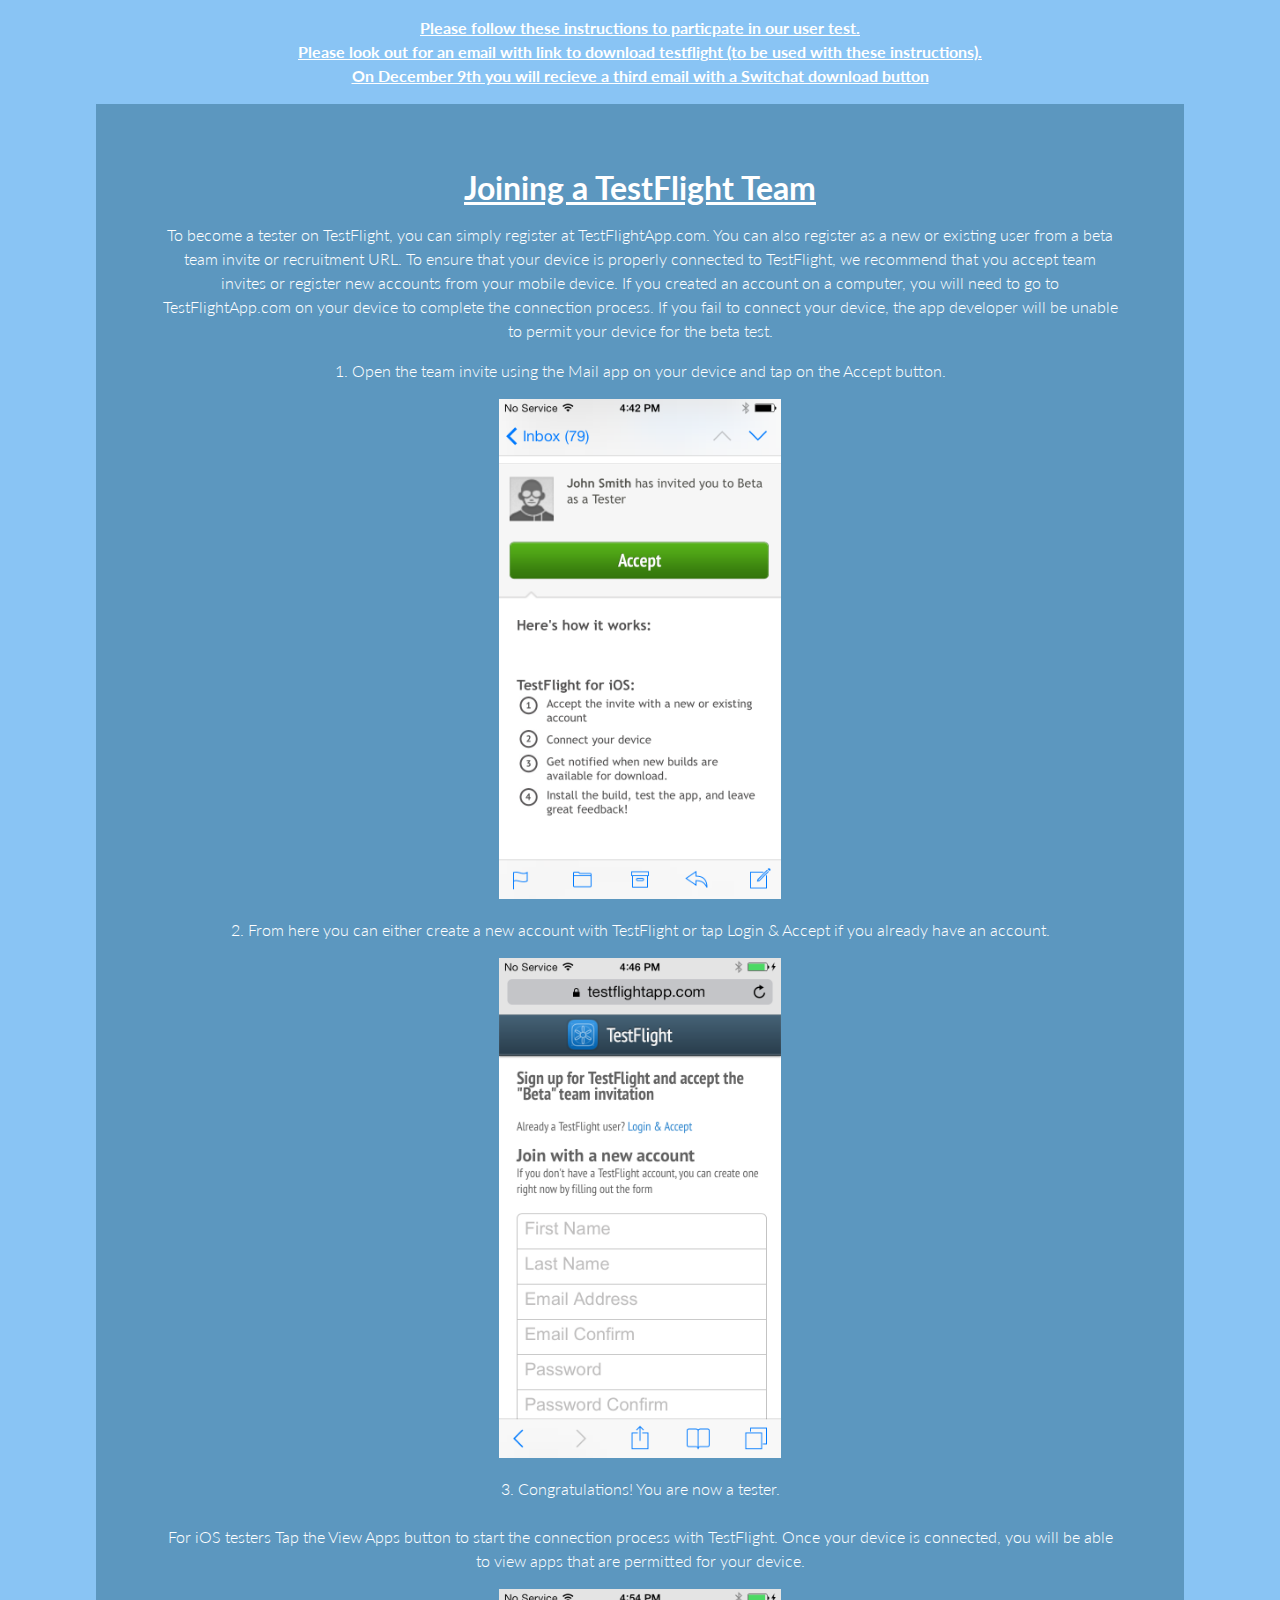
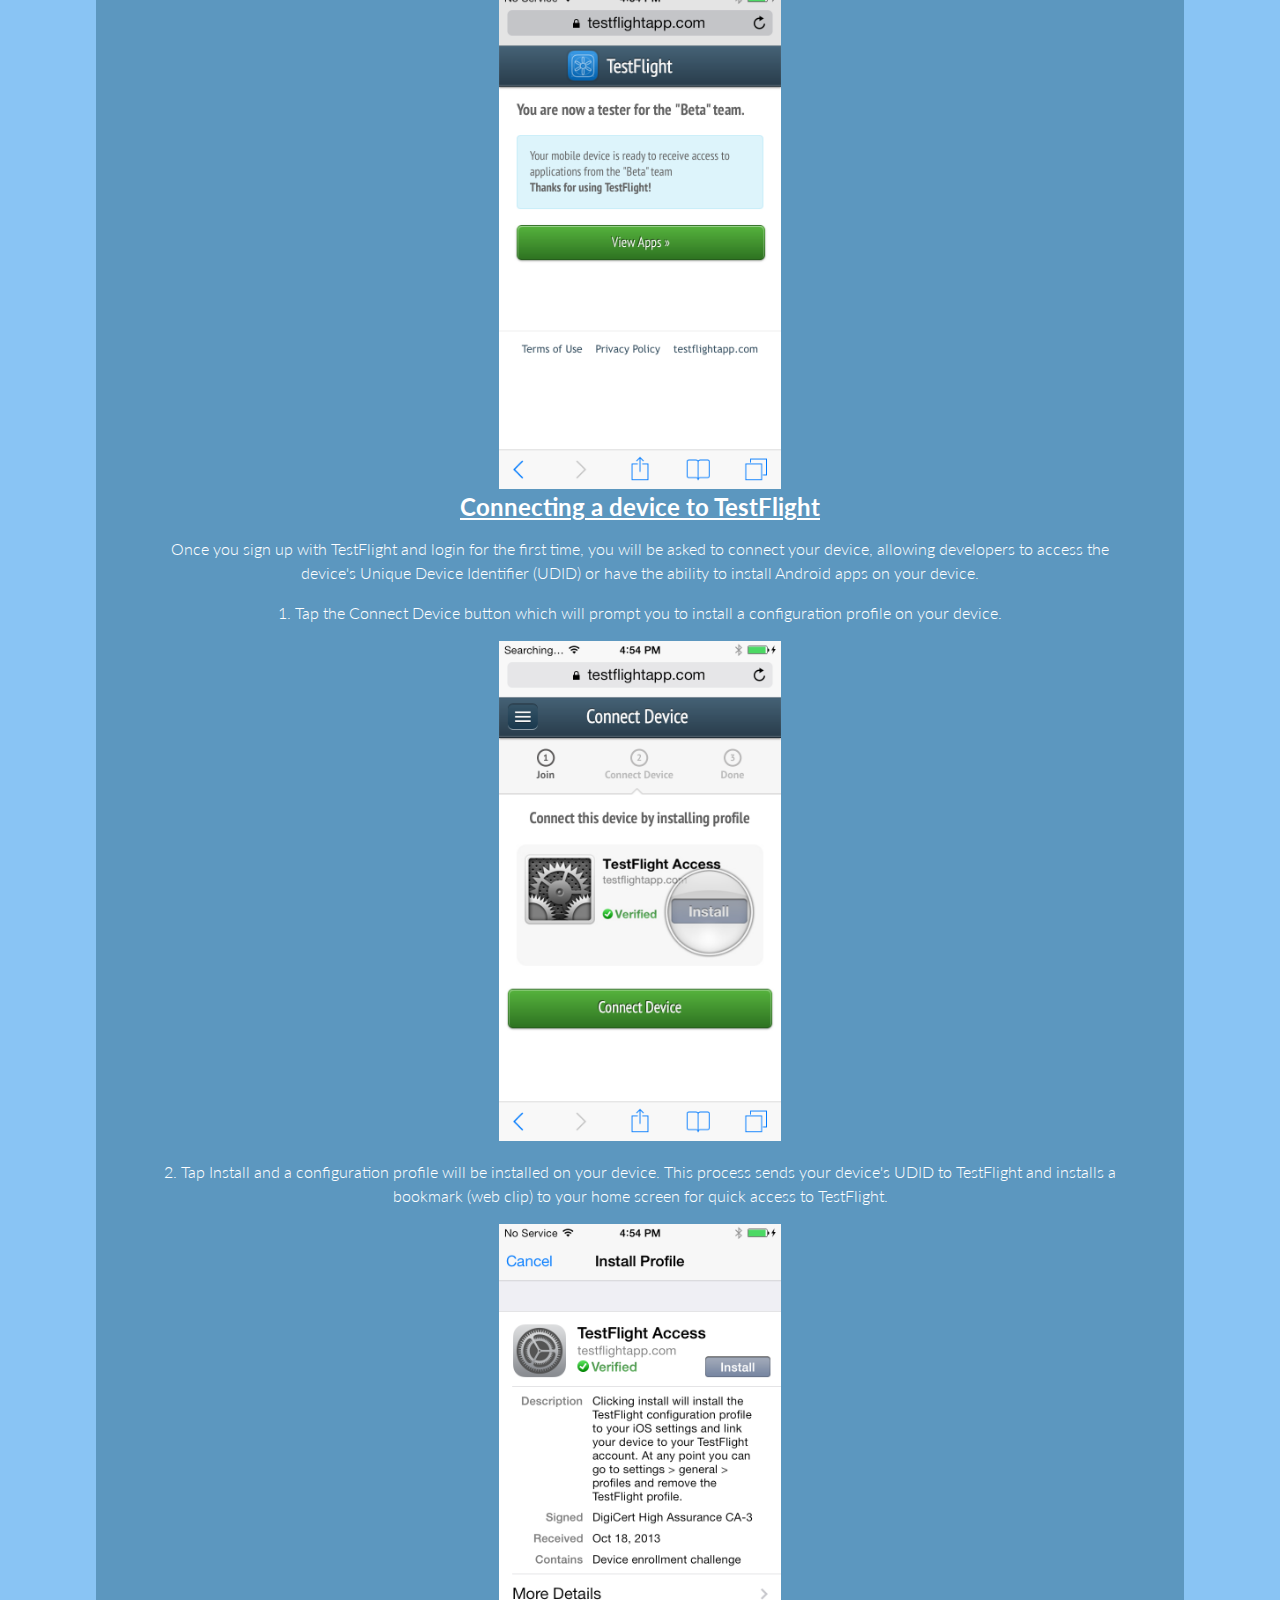
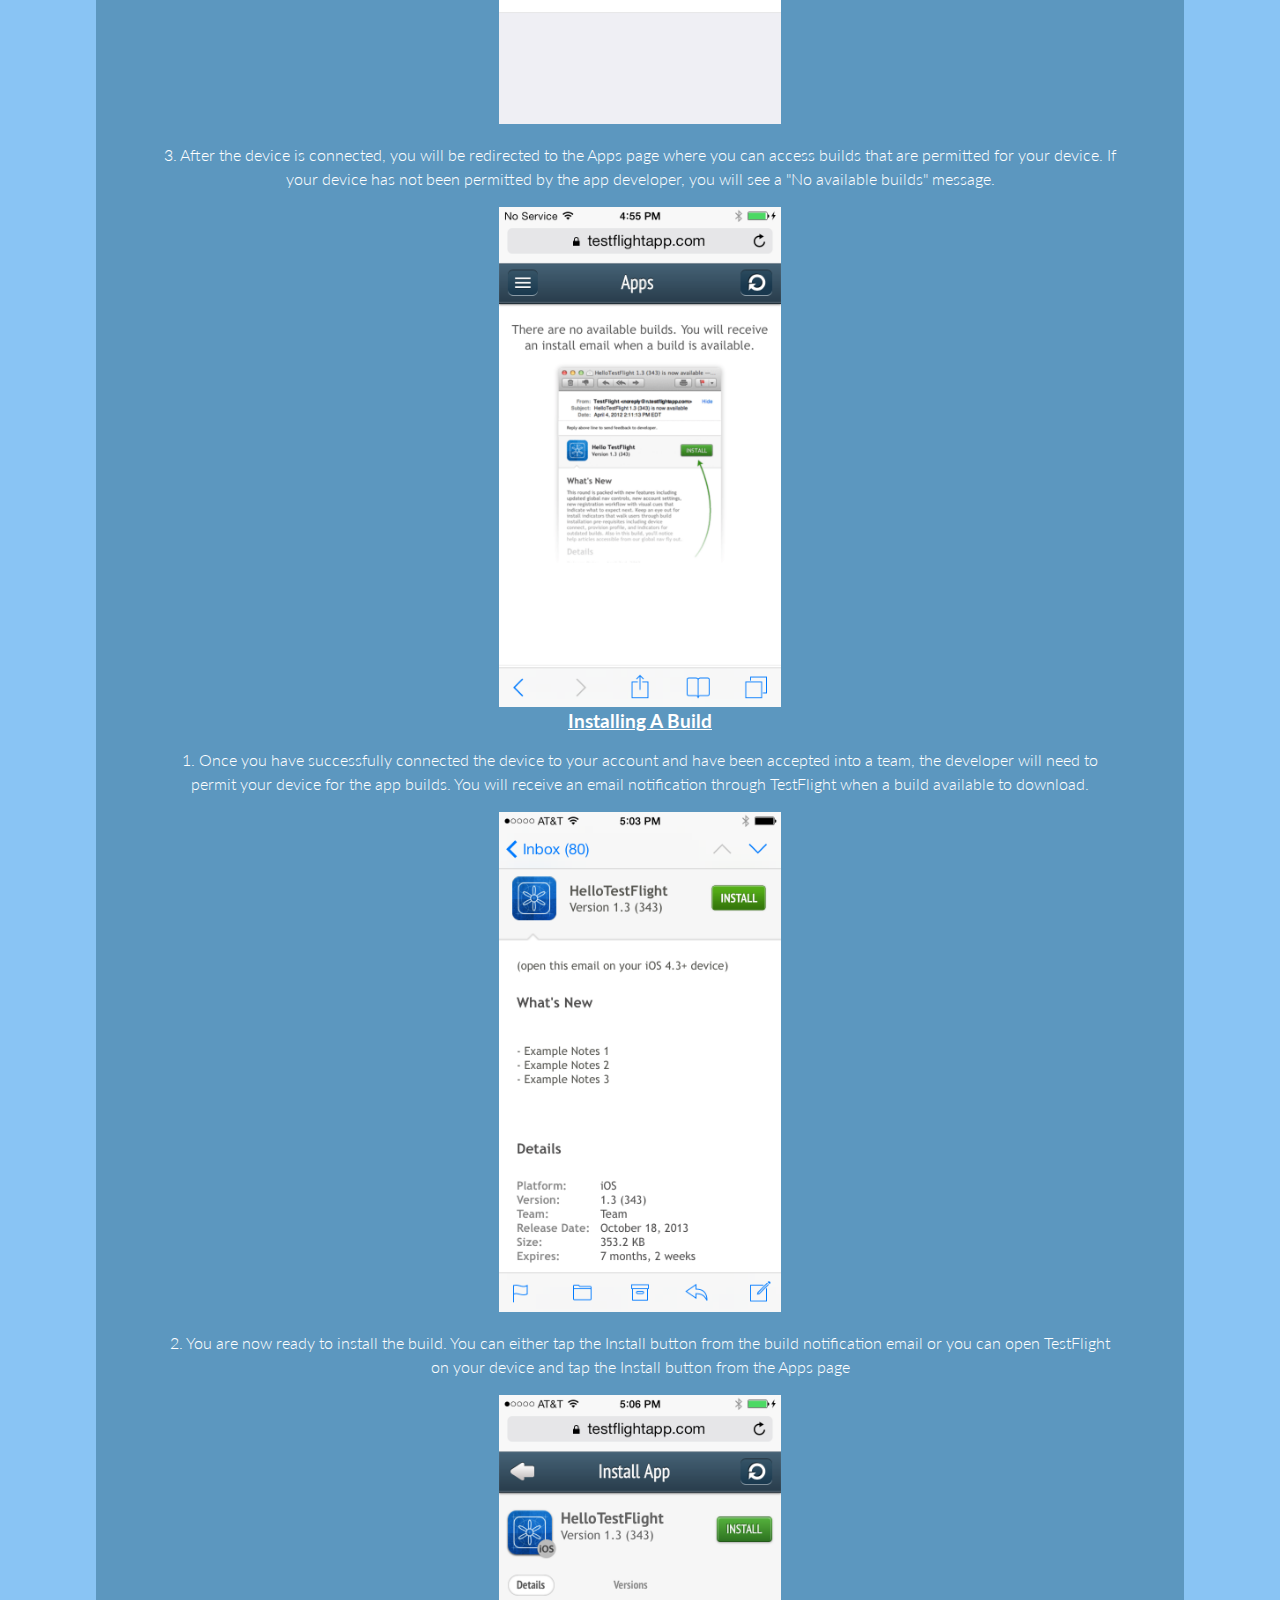
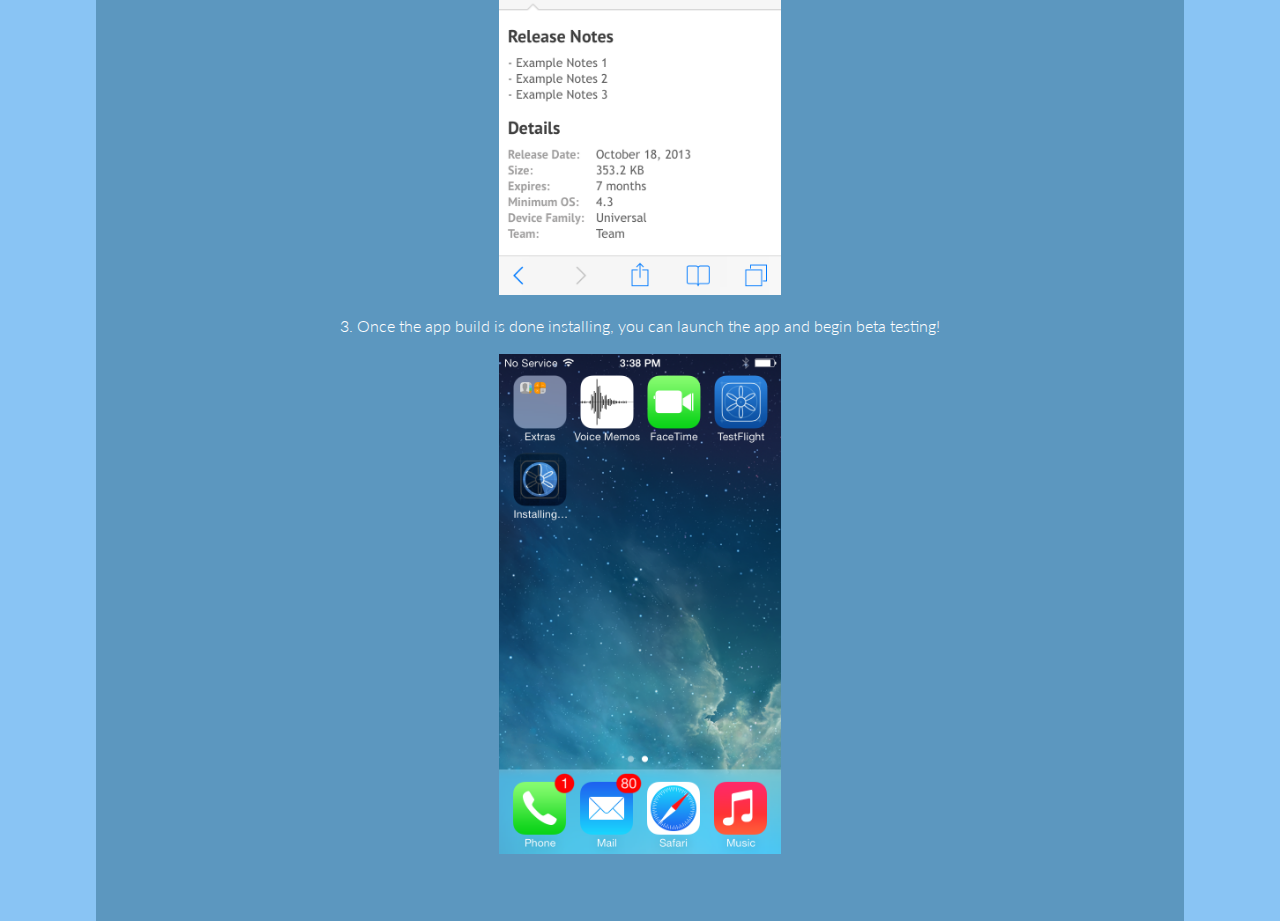
<file: ios.html>
<!DOCTYPE html>
<html>
<head>
  <title>iOS Instructions</title>
  <link rel="stylesheet" type="text/css" href="ios.css">
</head>
<body>

  <p style="font-weight:bold; text-decoration:underline">Please follow these instructions to particpate in our user test.
  <br>
  Please look out for an email with link to download testflight (to be used with these instructions).
  <br>
  On December 9th you will recieve a third email with a Switchat download button
   </p>

  <div class="section">
    <h1>Joining a TestFlight Team</h1>


    <p>To become a tester on TestFlight, you can simply register at TestFlightApp.com. You can also register as a new or existing user from a beta team invite or recruitment URL. To ensure that your device is properly connected to TestFlight, we recommend that you accept team invites or register new accounts from your mobile device. If you created an account on a computer, you will need to go to TestFlightApp.com on your device to complete the connection process. If you fail to connect your device, the app developer will be unable to permit your device for the beta test.</p>



    <p>1. Open the team invite using the Mail app on your device and tap on the Accept button.</p>
    <img src="images/Joining/Accept.PNG">

    <p>2. From here you can either create a new account with TestFlight or tap Login & Accept if you already have an account. </p>
    <img src="images/Joining/CreateAccount.PNG">

    <p>3. Congratulations! You are now a tester. 
    <br>
    <br>
    For iOS testers Tap the View Apps button to start the connection process with TestFlight. Once your device is connected, you will be able to view apps that are permitted for your device.</p>
    <img src="images/Joining/ViewApps.PNG">

    <h2>Connecting a device to TestFlight</h2>

    <p>Once you sign up with TestFlight and login for the first time, you will be asked to connect your device, allowing developers to access the device's Unique Device Identifier (UDID) or have the ability to install Android apps on your device. </p>

    <p>1. Tap the Connect Device button which will prompt you to install a configuration profile on your device. </p>
    <img src="images/Connecting/connect.PNG">

    <p>2. Tap Install and a configuration profile will be installed on your device. This process sends your device's UDID to TestFlight and installs a bookmark (web clip) to your home screen for quick access to TestFlight. </p>
    <img src="images/Connecting/install.PNG">

    <p>3.  After the device is connected, you will be redirected to the Apps page where you can access builds that are permitted for your device. If your device has not been permitted by the app developer, you will see a "No available builds" message.</p>
    <img src="images/Connecting/Apps.PNG">

    <h3>Installing A Build</h3>

    <p>1. Once you have successfully connected the device to your account and have been accepted into a team, the developer will need to permit your device for the app builds. You will receive an email notification through TestFlight when a build available to download. </p>
    <img src="images/Installing/Hello.PNG">

    <p>2. You are now ready to install the build. You can either tap the Install button from the build notification email or you can open TestFlight on your device and tap the Install button from the Apps page</p>
    <img src="images/Installing/Install.PNG">

    <p>3. Once the app build is done installing, you can launch the app and begin beta testing! </p>
    <img src="images/Installing/Complete.PNG">
  </div>

</body>
</html>
</file>
<file: ios.css>
@import url(https://fonts.googleapis.com/css?family=Lato:300,700);

html, body {
  margin: 0 auto;
  text-align: center;
  font-family: 'Lato', sans-serif;
  font-weight: 300;
  background-color: #89C4F4;
  color: white;
}

h1, h2, h3{
	 text-decoration: underline;
	 padding: 0;
	 margin: 0;
}

p {
	line-height: 150%
}

.section{
	color: white;
	margin: 0 auto;
	text-align: center;
	width: 75%;
  padding: 5%;
	background-color: #5C97BF;
}

img {
	height:500px;
}
</file>
